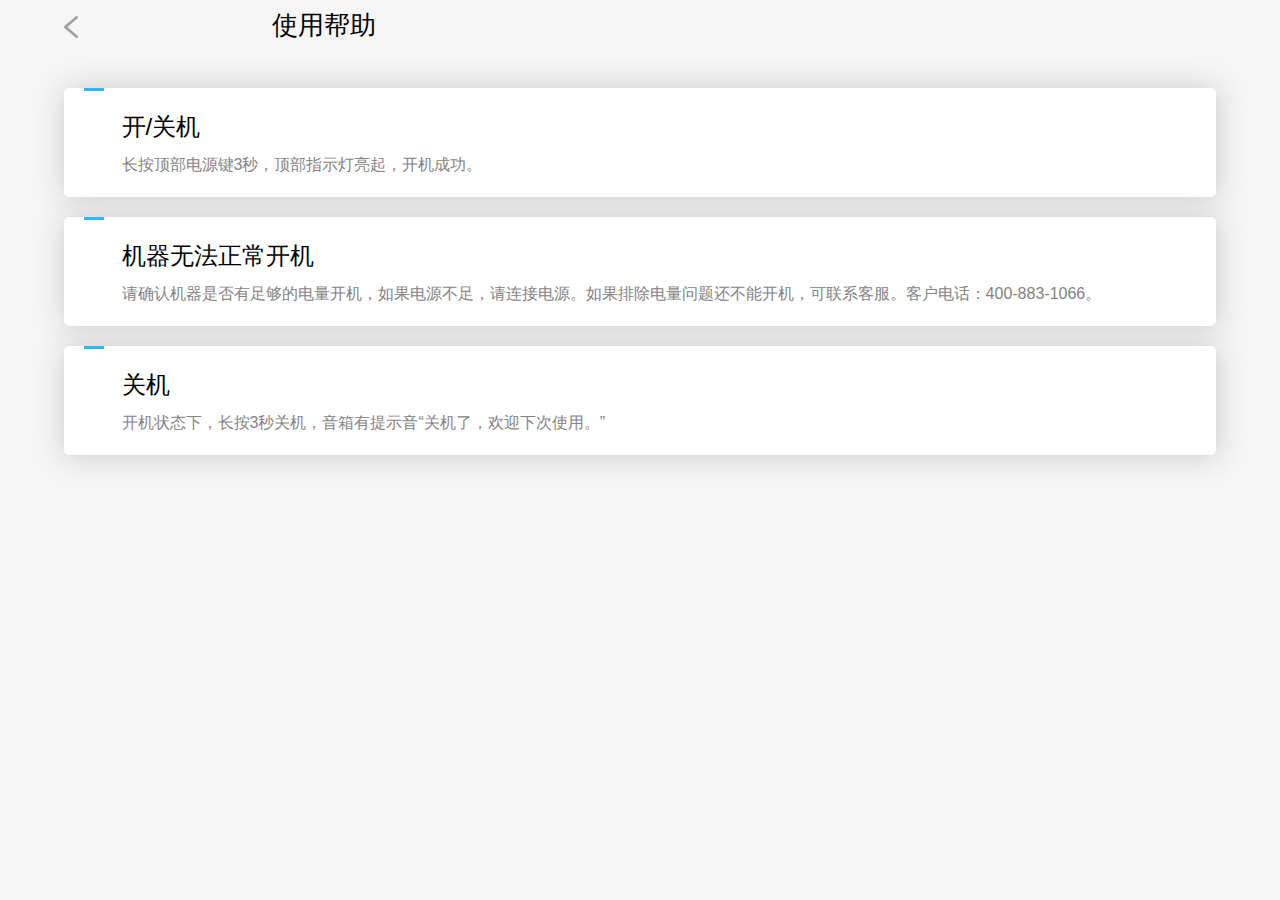
<file: UI2/app/src/main/assets/help1.html>
<!DOCTYPE html>
<html>
<head>
<title>电信小翼管家</title>
<meta http-equiv="Content-Type" content="text/html; charset=UTF-8">
<meta name="viewport" content="width=device-width, initial-scale=1.0, user-scalable=0, minimum-scale=1.0, maximum-scale=1.0">
<meta name="apple-mobile-web-app-capable" content="yes">
<meta name="apple-mobile-web-app-status-bar-style" content="black">
	<link rel="stylesheet" href="css/reveal.css">	
<link rel="stylesheet" href="css/style.css" type="text/css" />

<script src="js/jquery-1.6.2.js"></script>

		<script type="text/javascript" src="jquery.reveal.js"></script>


</head>
<body>
	<div class="topmenu">
		<a href="index.html"><div class="topleft"><img src="img/ht1.png" style="width: 14px;"></div></a>
		<div class="topname" style="color: #000000">使用帮助</div>
	</div>
<div class="kk">
		<div class="lt"></div>
		<div class="kknr">
			<div class="kknr1">开/关机</div>
			<div class="kknr2">长按顶部电源键3秒，顶部指示灯亮起，开机成功。</div>
		</div>
</div>
<div class="kk">
		<div class="lt"></div>
		<div class="kknr">
			<div class="kknr1">机器无法正常开机</div>
			<div class="kknr2">请确认机器是否有足够的电量开机，如果电源不足，请连接电源。如果排除电量问题还不能开机，可联系客服。客户电话：400-883-1066。</div>
		</div>
</div>
<div class="kk">
		<div class="lt"></div>
		<div class="kknr">
			<div class="kknr1">关机</div>
			<div class="kknr2">开机状态下，长按3秒关机，音箱有提示音“关机了，欢迎下次使用。”</div>
		</div>
</div>

</body>
</html>
</file>
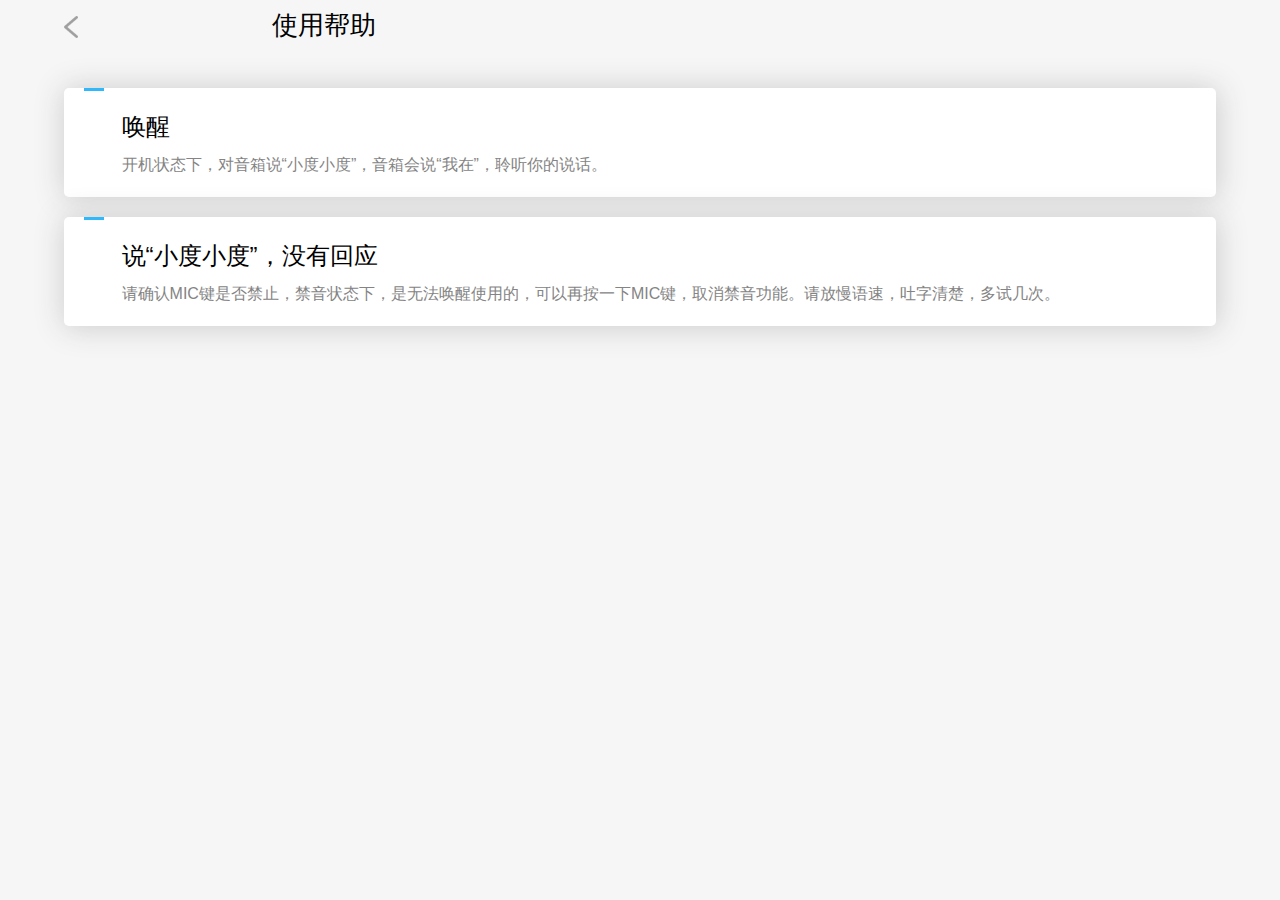
<file: UI2/app/src/main/assets/help2.html>
<!DOCTYPE html>
<html>
<head>
<title>电信小翼管家</title>
<meta http-equiv="Content-Type" content="text/html; charset=UTF-8">
<meta name="viewport" content="width=device-width, initial-scale=1.0, user-scalable=0, minimum-scale=1.0, maximum-scale=1.0">
<meta name="apple-mobile-web-app-capable" content="yes">
<meta name="apple-mobile-web-app-status-bar-style" content="black">
	<link rel="stylesheet" href="css/reveal.css">	
<link rel="stylesheet" href="css/style.css" type="text/css" />

<script src="js/jquery-1.6.2.js"></script>

		<script type="text/javascript" src="jquery.reveal.js"></script>


</head>
<body>
	<div class="topmenu">
		<a href="index.html"><div class="topleft"><img src="img/ht1.png" style="width: 14px;"></div></a>
		<div class="topname" style="color: #000000">使用帮助</div>
	</div>
<div class="kk">
		<div class="lt"></div>
		<div class="kknr">
			<div class="kknr1">唤醒</div>
			<div class="kknr2">开机状态下，对音箱说“小度小度”，音箱会说“我在”，聆听你的说话。</div>
		</div>
</div>
<div class="kk">
		<div class="lt"></div>
		<div class="kknr">
			<div class="kknr1">说“小度小度”，没有回应</div>
			<div class="kknr2">请确认MIC键是否禁止，禁音状态下，是无法唤醒使用的，可以再按一下MIC键，取消禁音功能。请放慢语速，吐字清楚，多试几次。</div>
		</div>
</div>

</body>
</html>
</file>
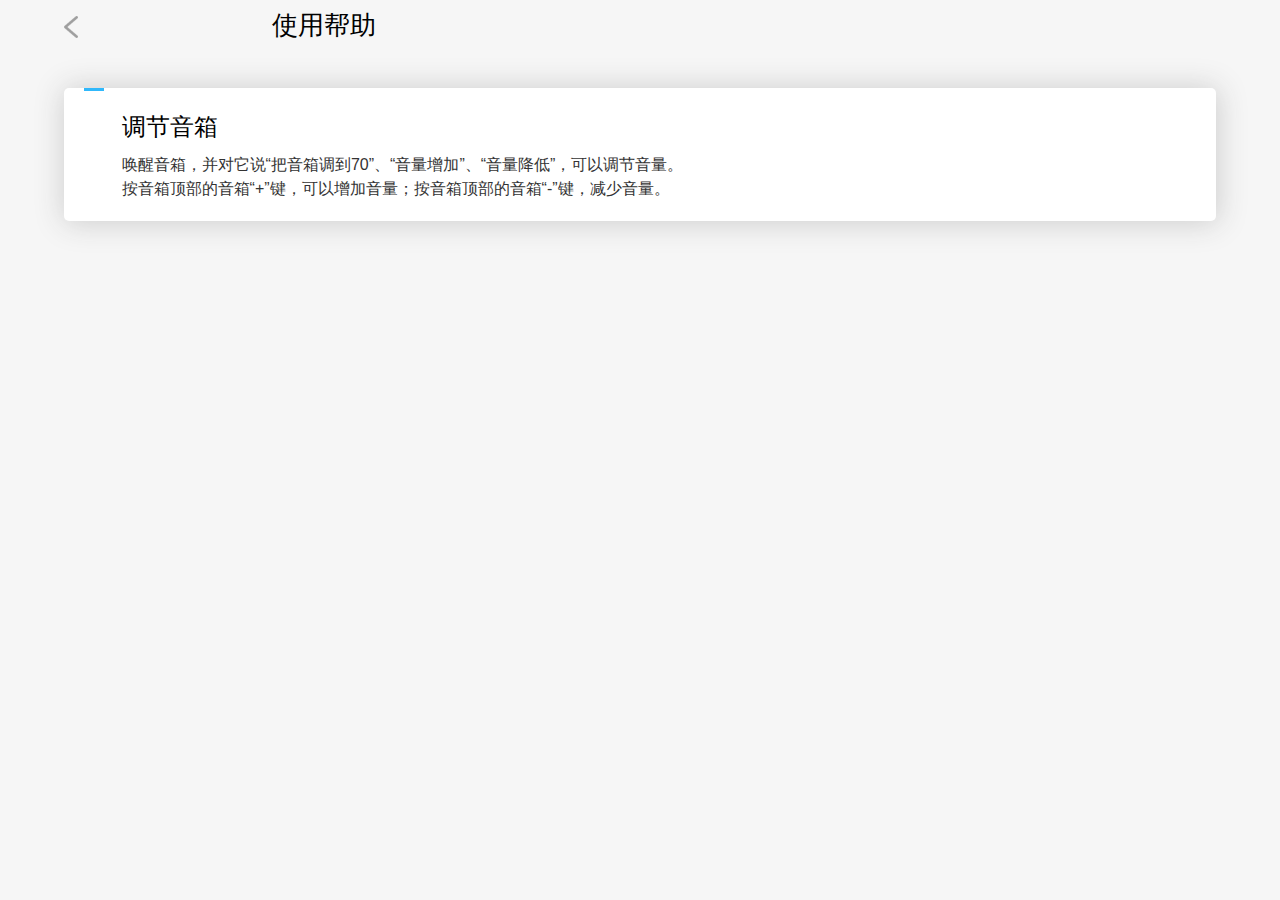
<file: UI2/app/src/main/assets/help3.html>
<!DOCTYPE html>
<html>
<head>
<title>电信小翼管家</title>
<meta http-equiv="Content-Type" content="text/html; charset=UTF-8">
<meta name="viewport" content="width=device-width, initial-scale=1.0, user-scalable=0, minimum-scale=1.0, maximum-scale=1.0">
<meta name="apple-mobile-web-app-capable" content="yes">
<meta name="apple-mobile-web-app-status-bar-style" content="black">
	<link rel="stylesheet" href="css/reveal.css">	
<link rel="stylesheet" href="css/style.css" type="text/css" />

<script src="js/jquery-1.6.2.js"></script>

		<script type="text/javascript" src="jquery.reveal.js"></script>


</head>
<body>
	<div class="topmenu">
		<a href="index.html"><div class="topleft"><img src="img/ht1.png" style="width: 14px;"></div></a>
		<div class="topname" style="color: #000000">使用帮助</div>
	</div>
<div class="kk">
		<div class="lt"></div>
		<div class="kknr">
			<div class="kknr1">调节音箱</div>
			<div class="kknr2"><p>唤醒音箱，并对它说“把音箱调到70”、“音量增加”、“音量降低”，可以调节音量。</p>
			<p>按音箱顶部的音箱“+”键，可以增加音量；按音箱顶部的音箱“-”键，减少音量。</p>

			</div>
		</div>
</div>


</body>
</html>
</file>
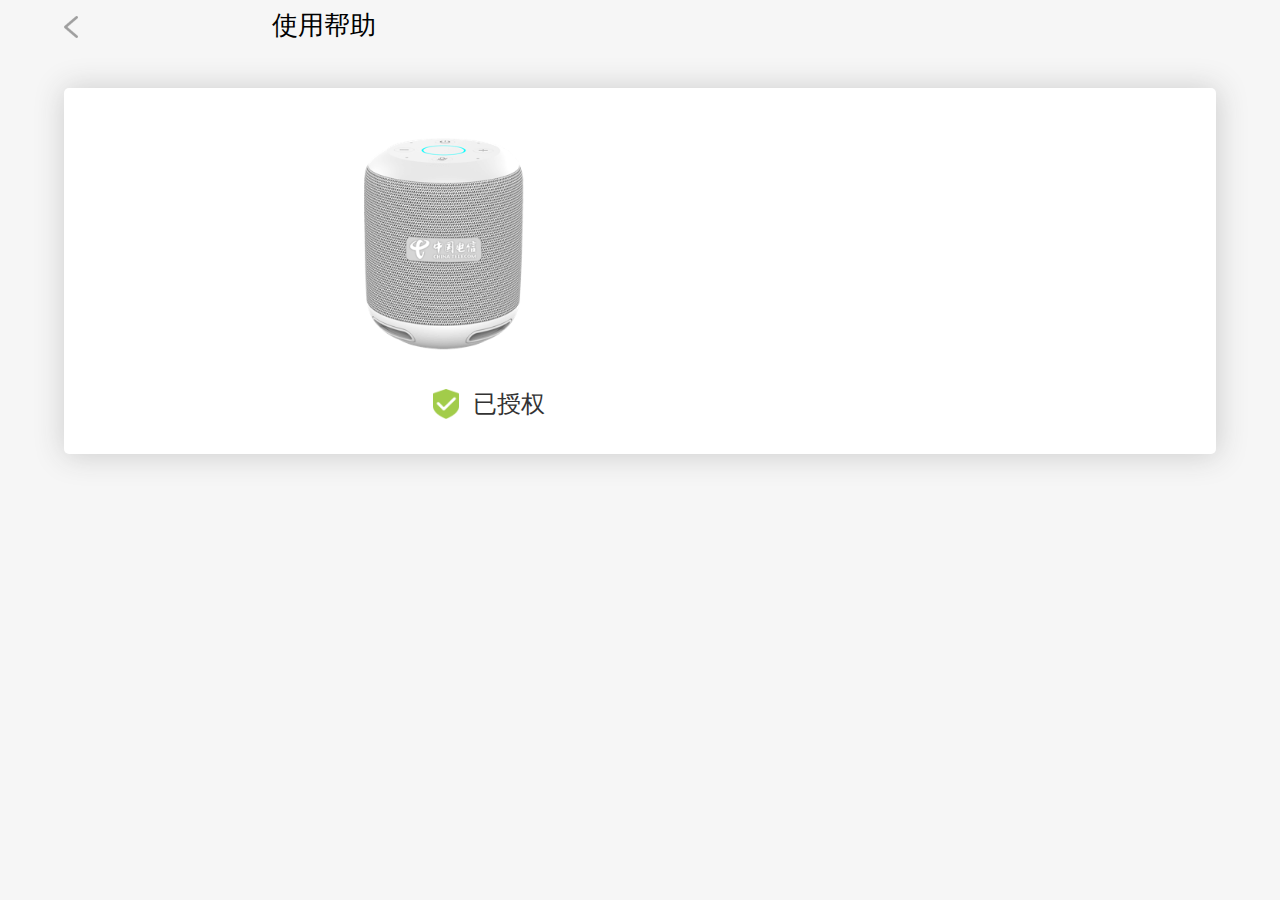
<file: UI2/app/src/main/assets/help4.html>
<!DOCTYPE html>
<html>
<head>
<title>电信小翼管家</title>
<meta http-equiv="Content-Type" content="text/html; charset=UTF-8">
<meta name="viewport" content="width=device-width, initial-scale=1.0, user-scalable=0, minimum-scale=1.0, maximum-scale=1.0">
<meta name="apple-mobile-web-app-capable" content="yes">
<meta name="apple-mobile-web-app-status-bar-style" content="black">
	<link rel="stylesheet" href="css/reveal.css">	
<link rel="stylesheet" href="css/style.css" type="text/css" />

<script src="js/jquery-1.6.2.js"></script>

		<script type="text/javascript" src="jquery.reveal.js"></script>


</head>
<body>
	<div class="topmenu">
		<a href="index.html"><div class="topleft"><img src="img/ht1.png" style="width: 14px;"></div></a>
		<div class="topname" style="color: #000000">使用帮助</div>
	</div>
<div class="kk">
		
	<div><img src="img/pro.png" style="
    width: 160px;
    margin-top: 50px;
    margin-left: 26%;
    text-align: center;
    margin-bottom: 30px;
"></div>
	<div style="text-align: center; margin-bottom: 70px;">
	<div style="margin-top:5px; width: 50px; margin-left:32%; "><img src="img/sq.png" style="width: 26px; float: left;"></div>
	<div style="height: 30px;line-height: 30px;font-size: 24px; float: left; width: 100px;  ">已授权</div></div>

</body>
</html>
</file>
<file: UI2/app/src/main/assets/css/reveal.css>
/*	--------------------------------------------------
	Reveal Modals
	-------------------------------------------------- */
		
	.reveal-modal-bg { 
		position: fixed; 
		height: 100%;
		width: 100%;
		background: #000;
		background: rgba(0,0,0,.8);
		z-index: 100;
		display: none;
		top: 0;
		left: 0; 
		}
	
	.reveal-modal {
		visibility: hidden;
		top: 100px; 
		left: 5%;
		
		width: 320px;
		background: #eee url(modal-gloss.png) no-repeat -200px -80px;
		position: absolute;
		z-index: 101;
		
		-moz-border-radius: 5px;
		-webkit-border-radius: 5px;
		border-radius: 5px;
		-moz-box-shadow: 0 0 10px rgba(0,0,0,.4);
		-webkit-box-shadow: 0 0 10px rgba(0,0,0,.4);
		-box-shadow: 0 0 10px rgba(0,0,0,.4);
		}
		
	.reveal-modal.small 		{ width: 200px; margin-left: -140px;}
	.reveal-modal.medium 		{ width: 400px; margin-left: -240px;}
	.reveal-modal.large 		{ width: 600px; margin-left: -340px;}
	.reveal-modal.xlarge 		{ width: 800px; margin-left: -440px;}
	
	.reveal-modal .close-reveal-modal {
		
		cursor: pointer;
		}
</file>
<file: UI2/app/src/main/assets/css/style.css>
@charset "utf-8";
/* CSS Document */
html,body,div,h1,h2,h3,h4,h5,h6,ul,ol,li,dl,dt,dd,p,blockquote,pre,form,input,textarea,fieldset,table,th,td{
	margin:0;
	padding:0;
	color: #333;
	font-size: 16px;
}body,button,input,
body{background-color:#f6f6f6;font-family: "Mircrosoft Yahei", arail, sans-serif; }
i{font-style:normal;}
ul,li{ list-style:none;}
li:focus{  
    -webkit-tap-highlight-color:rgba(231,105,105,0);
    -webkit-user-modify:rgba(231,105,105,0);}
img,input{ border:0;}
a{text-decoration:none;outline:one; }
.topbox{ width:100%; margin:0 auto;position:relative;}
.topbox .bg{ width:100%;}
.tb_txt{position:absolute;width:200px; height:25px; line-height:25px; text-align:center; top:18%; left: 0; bottom: 0; right: 0;margin:auto;background-color:#CF573F;  }
.tb_txt span{color:#FFFFFF; text-align:center; font-size:16px;}
.tb_txt1{position:absolute;width:100%; height:25px; line-height:25px; text-align:center; top:-52%; left:-40%; bottom: 0; right: 0;margin:auto;color:#302e2d;}
.tb_txt1 span{color:#302e2d; text-align:center; font-weight:bold;font-family: "Mircrosoft Yahei";}
.tb_txt1 span em{color:#d9381d; text-align:center; font-style:normal;font-family: "Mircrosoft Yahei";}
@media only screen and (max-width: 2000px) { #ft{ font-size: 48px; }} 
@media only screen and (max-width: 1900px) { #ft{ font-size: 46px; }} 
@media only screen and (max-width: 1800px) { #ft{ font-size: 44px; }} 
@media only screen and (max-width: 1700px) { #ft{ font-size: 42px; }} 
@media only screen and (max-width: 1600px) { #ft{ font-size: 40px; }} 
@media only screen and (max-width: 1500px) { #ft{ font-size: 38px; }} 
@media only screen and (max-width: 1400px) { #ft{ font-size: 36px; }} 
@media only screen and (max-width: 1300px) { #ft{ font-size: 34px; }} 
@media only screen and (max-width: 1200px) { #ft{ font-size: 32px; }}  
@media only screen and (max-width: 1100px) { #ft{ font-size: 30px; }}  
@media only screen and (max-width: 1000px) { #ft{ font-size: 28px; }}  
@media only screen and (max-width: 900px) { #ft{ font-size: 26px; }}  
@media only screen and (max-width: 800px) { #ft{ font-size: 24px; }}  
@media only screen and (max-width: 700px) { #ft{ font-size: 22px; }}  
@media only screen and (max-width: 600px) { #ft{ font-size: 20px; }}  
@media only screen and (max-width: 500px) { #ft{ font-size: 18px; }}  
@media only screen and (max-width: 400px) { #ft{ font-size: 16px; }}  
@media only screen and (max-width: 300px) { #ft{ font-size: 14px; }}  


@media only screen and (max-width: 2000px) { #test_p{ font-size: 48px; }} 
@media only screen and (max-width: 1900px) { #test_p{ font-size: 46px; }} 
@media only screen and (max-width: 1800px) { #test_p{ font-size: 44px; }} 
@media only screen and (max-width: 1700px) { #test_p{ font-size: 42px; }} 
@media only screen and (max-width: 1600px) { #test_p{ font-size: 40px; }} 
@media only screen and (max-width: 1500px) { #test_p{ font-size: 38px; }} 
@media only screen and (max-width: 1400px) { #test_p{ font-size: 36px; }} 
@media only screen and (max-width: 1300px) { #test_p{ font-size: 34px; }} 
@media only screen and (max-width: 1200px) { #test_p{ font-size: 32px; }}  
@media only screen and (max-width: 1100px) { #test_p{ font-size: 30px; }}  
@media only screen and (max-width: 1000px) {#test_p{ font-size: 28px; }}  
@media only screen and (max-width: 900px) {#test_p{ font-size: 26px; }}  
@media only screen and (max-width: 800px) {#test_p{ font-size: 24px; }}  
@media only screen and (max-width: 700px) {#test_p{ font-size: 22px; }}  
@media only screen and (max-width: 600px) {#test_p{ font-size: 20px; }}  
@media only screen and (max-width: 500px) {#test_p{ font-size: 18px; }}  
@media only screen and (max-width: 400px) {#test_p{ font-size: 16px; }}  
@media only screen and (max-width: 300px) {#test_p{ font-size: 14px; text-align:left;}}  
@media only screen and (max-width: 2000px) {#con{position:absolute;top:50%;font-size:26px;}} 
@media only screen and (max-width: 1900px) {#con{position:absolute;top:50%;font-size:26px;}} 
@media only screen and (max-width: 1800px) {#con{position:absolute;top:50%;font-size:26px;}} 
@media only screen and (max-width: 1700px) {#con{position:absolute;top:50%;font-size:26px;}} 
@media only screen and (max-width: 1600px) {#con{position:absolute;top:50%;font-size:26px;}} 
@media only screen and (max-width: 1500px) {#con{position:absolute;top:50%;font-size:26px;}} 
@media only screen and (max-width: 1400px) {#con{position:absolute;top:50%;font-size:26px;}} 
@media only screen and (max-width: 1300px) {#con{position:absolute;top:50%;font-size:26px;}} 
@media only screen and (max-width: 1200px) {#con{position:absolute;top:40%;font-size:26px;}}  
@media only screen and (max-width: 1100px) {#con{position:absolute;top:40%;font-size:26px;}}  
@media only screen and (max-width: 1000px) {#con{position:absolute;top:40%;font-size:26px;}}  
@media only screen and (max-width: 900px)  {#con{position:absolute;top:40%;font-size:26px;}}  
@media only screen and (max-width: 800px)  {#con{position:absolute;top:40%;font-size:26px;}}  
@media only screen and (max-width: 700px)  {#con{position:absolute;top:33%;font-size:26px;}} 
@media only screen and (max-width: 600px) {#con{position:absolute;top:33%;font-size:26px;}}  
@media only screen and (max-width: 500px) {#con{position:absolute;top:33%;font-size:26px;}}  
@media only screen and (max-width: 400px) {#con{position:absolute;top:33%;font-size:26px;}}  
@media only screen and (max-width: 300px) {#con{position:absolute;top:33%;font-size:26px;}}  
.con1{position:absolute;width:100%;min-height:314px;text-align:center; top:33%; left:0; bottom: 0; right: 0;margin:10px auto 0px auto;}
.test_p{margin-top:40px;font-size:14px;line-height:20px;color:#000000;padding:0px 5px;}
.test_a{display:block;margin-top:20px;}
.gztt{ width:auto; height:auto; }
.gzttimg img{ width:40%;}
.gzcon{ width:auto; font-size:14px; padding-top:20px; color:#333333; line-height:25px;}
.anniubox{ width:auto; height:30px; padding-top:30px; padding-bottom:100px; text-align:center;}
.anniubox a{ display:block;  width:140px; height:32px; line-height:32px; background:#CD333B; margin:0 auto; position:relative; border-radius:8px;  color:#FFFFFF; font-size:16px;}
.item{background-color:#fff;padding:10px 10px;}
.itemansw{background-color:#fff;padding:10px 10px 20px 10px;}
.item .tit{font-size:16px;color:#363636;margin:10px 0px;}
.item .tit span{font-size:18px;}
.item_con{background-color:#fff;padding:15px 0px;}
.item_con li{font-size:14px;padding:10px 10px 10px 10px;line-height:22px;cursor:pointer;background:none repeat scroll 0 0 #f3f9ff;border:1px solid #d7e5f6;margin-top:3px;}

.item_con li:touchstart{background-color:#5d99e5;border:1px solid #4d8bd9;}

.item_con li span{font-size:14px;margin:0px 15px 0px 10px;font-weight:700;}
.item_con .on{background-color:#5d99e5;color:#fff}
.item_con .bn{border-bottom:none;}
.item_con .rad{width:15px;height:20px;vertical-align:middle;}
.item_con label{font-size:14px;height:32px;line-height:32px;}
.score1,.submit{text-align:center;}
.btnA{ width:75px; padding:0; margin-left:10px; text-align:center;cursor:pointer;}
.btnA,.btnH{ border:1px solid #f60; line-height:28px; height:28px; padding:0 10px; display:inline-block; font-size:14px; color:#f60;background-color:#ffebc3;cursor:pointer;}
.btnB{ width:75px; padding:0; margin-left:10px; text-align:center;cursor:pointer;}
.btnB{ border:1px solid #f60; line-height:28px; height:28px; padding:0 10px; display:inline-block; font-size:14px; color:#fff;background-color:#ed1e14;cursor:pointer;}
a.btnA:hover,.btnH{background:#f60; border:1px solid #f60; color:#fff;text-decoration:none;}
.answer{width:auto;margin:0px auto 0px auto;min-height:290px;padding:20px 20px 11px 20px;background-color:#b3b3b3}
.answer_con h1{color:#de0b07;font-size:32px;font-weight:bold;text-align:center;padding-bottom:5px;}
.answer_con h2{color:#222;font-size:20px;font-weight:bold;text-align:center;}
.answer_con h3{color:#222;font-size:20px;font-weight:bold;}
.answer_con p{color:#222;font-size:16px;padding:5px 0px 5px 30px;line-height:24px;}
.answer_con p span{color:#222;font-size:18px;font-weight:bold;text-align:center;}
.select_num30,.select_num50,.select_num100{cursor:pointer;}
.score{text-align:center;position:absolute;width:120px;height:30px;margin:0px auto;left: 0;bottom: 0;right: 0;top:-41px;}
.error{text-align:center;position:absolute;width:120px;height:35px;margin: 0px auto;left: 0;right:0;}
.score img{}
.share{margin:30px auto 20px auto;text-align:center;}
.share img{width:85%}
.share_b{background-color:#000;opacity:0.7;text-align:center;width:100%;min-height: 697px;position:absolute;top:0px;left:0px; display: none}
.share_b img{width:100%;}
.item_con .on{background-color:#a94442;color:#fff;}
.guanzhu{ margin:0 auto;text-align:center;}
.guanzhu1{ margin:0 auto; text-align: center;padding-top:30px;width: 100%;height:170px; position:relative; display: none}
.guanzhu_but{margin:0px auto;text-align:center; background-color: #d9534f; width: 50%;max-width:400px;min-width:300px;border-radius:10px; font-size: 25px; line-height:54px;}
.guanzhu_but a{ font-size:20px;text-align:center;color:white;}
.guanzhu1 span {position:absolute;top:5px;right:5px;}
.guanzhu1 p{color:#fff;margin:10px auto;}.jt{margin:0px auto;}
.answli{width:100%;}
@media only screen and (max-width: 2000px) { #gz_p{ font-size: 48px; }} 
@media only screen and (max-width: 1900px) { #gz_p{ font-size: 46px; }} 
@media only screen and (max-width: 1800px) { #gz_p{ font-size: 44px; }} 
@media only screen and (max-width: 1700px) { #gz_p{ font-size: 42px; }} 
@media only screen and (max-width: 1600px) { #gz_p{ font-size: 40px; }} 
@media only screen and (max-width: 1500px) { #gz_p{ font-size: 38px; }} 
@media only screen and (max-width: 1400px) { #gz_p{ font-size: 36px; }} 
@media only screen and (max-width: 1300px) { #gz_p{ font-size: 34px; }} 
@media only screen and (max-width: 1200px) { #gz_p{ font-size: 32px; }}  
@media only screen and (max-width: 1100px) { #gz_p{ font-size: 30px; }}  
@media only screen and (max-width: 1000px) { #gz_p{ font-size: 28px; }}  
@media only screen and (max-width: 900px) { #gz_p{ font-size: 26px; }}  
@media only screen and (max-width: 800px) { #gz_p{ font-size: 24px; }}  
@media only screen and (max-width: 700px) { #gz_p{ font-size: 22px; }}  
@media only screen and (max-width: 600px) { #gz_p{ font-size: 20px; }}  
@media only screen and (max-width: 500px) { #gz_p{ font-size: 18px; }}  
@media only screen and (max-width: 400px) { #gz_p{ font-size: 16px; }}  
@media only screen and (max-width: 300px) { #gz_p{ font-size: 14px; }} 
@media only screen and (max-height: 600px) { #guanzhu{height:233px}}
@media only screen and (max-height: 568px) { #guanzhu{height:223px}}  
@media only screen and (max-height: 480px) { #guanzhu{height:80px}} 

/*Ñ¡Ôñ¹¤ÖÖ¶Ô»°¿ò*/
.level-dialog{}
.SelectLevel{list-style:none;}
.select-level ul li {
    list-style:none;
    border-top: 1px solid #ededed;
    color: #232323;
    font-size: 18px;
    height: 44px;
    line-height: 44px;
    text-align:center;
	width:190px;
	
}
.select-level
{
	height:44px;
	line-height:44px;
	font-size:18px;
	width:190px;
}

.select-levelli{
    list-style:none;
    border-top: 1px solid #ededed;
    color: #232323;
    font-size: 18px;
    height: 44px;
    line-height: 44px;
    text-align:center;
	width:120px;
}
.layAB{width:100%;height:100%;background-color:#f6f6f6;position:fixed;top:0;left:0;z-index:10000;display:none;padding:20px 15px 0 15px;overflow:auto;}
.level-btn{ background-color: #f7f7f7;color: #232323;height: 44px;line-height: 44px; padding: 0;text-align: center;width:180px;font-size:18px;}
.serialNum .top .mark .noDo,.serialNum .top .mark .done,.serialNum .top .mark .doing{width:13px; height:13px; margin:4px 5px 0 0;}
.serialNum .top{ line-height:24px; height:24px; padding-bottom:10px; overflow:hidden;}
.serialNum .noDo{ border:1px solid #d7d7d7;background:#fff; color:#333;}
.serialNum .top .mark i{margin-right:10px;color:#000000;}
.serialNum .done{ background:#fdbb38; border:1px solid #bce; color:#05a;}
.serialNum .done:hover{ color:#05a;}
.serialNum .doing{ background:#5d99e5; border:1px solid #4d8bd9; font-weight:700; color:#fff;}
.serialNum .doing:hover{ color:#fff;}
.serialNum .con a{width:40px;height:39px;line-height:39px;margin:5px 12px 5px 0px;font-size:17px;text-align:center;}
.answ .click{background:#5d99e5; border:1px solid #4d8bd9; color:#fff;}

.head-box {
    background-color: #0498a1;
    padding-top: 44px;
}
* {
    margin: 0;
    padding: 0;
}
body {
    -moz-text-size-adjust: none;
}
body {
    font-family: Arial,"Microsoft Yahei";
    font-size: 15px;
}
element.style {
    font-size: 120px;
}
html {
    font-size: 25.6px !important;
}
html {
    font-size: 22.08px !important;
}
html {
    font-size: 21.3333px !important;
}
.back-index{
    background:url("../img/returnindex.png");
    bottom: 80px;
    height: 33px;
    position: fixed;
    right: 0.5rem;
    width: 110px;
}
.back{
    background:url("../img/return.png");
    bottom: 80px;
    height: 30px;
    position: fixed;
    right: 0rem;
    width: 83px;
}
#web_bg{overflow: hidden;position: initial; width:100%;height:198px;background: url(../img/topbg.png); background-repeat: none;background-size: cover;}
.topmenu{ width: 100%; height: 60px;  float: left; padding-top: 8px;}
.topleft{ width: 80px; float: left;  margin-left: 5%; margin-top:8px; }
.topname{ font-size: 26px; color: #ffffff; float: left; margin-left: 10%;}
.banaer{width: 90%; float: left;background-color: #ffffff; border-radius: 8px;  height:150px; margin-left: 5%; margin-top:70px; position: absolute;box-shadow:#cccccc  0px 2px 30px 0px;}
.pic{ float: left; width: 120px; height: 120px; margin-left:40px; margin-top:20px; margin-bottom: 20px; }
.tp{ height: 5px; width: 16px; background-color: #dddddd;  margin-top:42px; }
.nr{ float: left; width: 50%; }
.lx{ width: 64px; height: 26px; font-size: 14px; border-radius: 16px; background-color: #C1C1C1; text-align: center; margin-top: 50px; line-height: 26px; color: #ffffff; }
.help{ width: 100%; float: left; color: #000000; font-size: 20px; }
.contact{ float: left; width: 95% ;margin-top:50px; margin-left: 5%; }
.helpnr{ float: left; width: 160px; height: 60px; box-shadow:#cccccc  1px 1px 30px 1px;  border-radius: 5px;  margin-top: 20px; margin-right: 10px;}
.xtb{ float: left; width: 40px; margin-top: 8px; }
.xtb1{ float: left; width: 70px; margin-left: 10px; margin-top: 18px; font-size: 16px; color: #7B7B7B ;}
.xtb2{ float: left; width: 30px; margin-top: 18px;  }
.jnsm{float: left; width: 166px; height: 142px; background:url(../img/bg1.png); background-size:cover; margin-top: 20px; }
.jnsm2{float: left; width: 166px; height: 142px; background:url(../img/bg2.png); background-size:cover; margin-top: 20px; }
.jnsm3{float: left; width: 166px; height: 142px; background:url(../img/bg3.png); background-size:cover; margin-top: 4px; }
.jnsm4{float: left; width: 166px; height: 142px; background:url(../img/bg4.png); background-size:cover; margin-top: 4px; }
.jnsm5{float: left; width: 166px; height: 142px; background:url(../img/bg5.png); background-size:cover; margin-top: 4px; }
.jnsm6{float: left; width: 166px; height: 142px; background:url(../img/bg6.png); background-size:cover; margin-top: 4px; }
.top1{width: 100% float:left;}
.jp{ width: 60px; float:left;  margin-top: 12px; margin-left: 20px;  }
.jp img {width: 48px;}
.jpname{ float: left; font-size: 16px;  width: 80px; color: #ffffff; margin-top: 30px; }
.jpname1{ float: left; font-size: 14px;  width: 80px; color: #ffffff; margin-top: 2px; }
.top2{ width: 150px ;float: left;font-size: 12px; color: #999999; margin-left: 18px; margin-top: 15px; }
.tc{ width: 336px; height: 416px; background:url(../img/tc1.png); background-size:cover; }
.tc2{ width: 336px; height: 416px; background:url(../img/tc2.png); background-size:cover; }
.tc3{ width: 336px; height: 416px; background:url(../img/tc3.png); background-size:cover; }
.tc4{ width: 336px; height: 416px; background:url(../img/tc4.png); background-size:cover; }
.tc5{ width: 336px; height: 416px; background:url(../img/tc5.png); background-size:cover; }
.tc6{ width: 336px; height: 416px; background:url(../img/tc6.png); background-size:cover; }
.tcnr{padding-top: 210px;
    padding-left: 0%;
    text-align: center;
    line-height: 2;}
.butt{ text-align: center;width: 130px;height: 30px;border-radius: 20px;border: 2px solid #cccccc;margin-left: 28%;margin-top: 20px;line-height: 30px; }
.kk{ float: left; width: 90%;box-shadow:#cccccc  1px 1px 30px 1px;  border-radius: 5px;  margin-top: 20px; margin-bottom:0px;  margin-left:5%; background-color: #ffffff;min-height: 100px;}
.lt{height: 3px; width: 20px; background-color: #30B8FB; margin-left:20px;}
.kknr{float: left; width: 90%; margin-top:20px; margin-bottom:20px; margin-left:5%;  margin-right:5%;}
.kknr1{float: left;width: 100%; font-size: 24px; color: #000000; margin-bottom:10px;}
.kknr2{ color: #848484; line-height: 1.5;}
</file>
